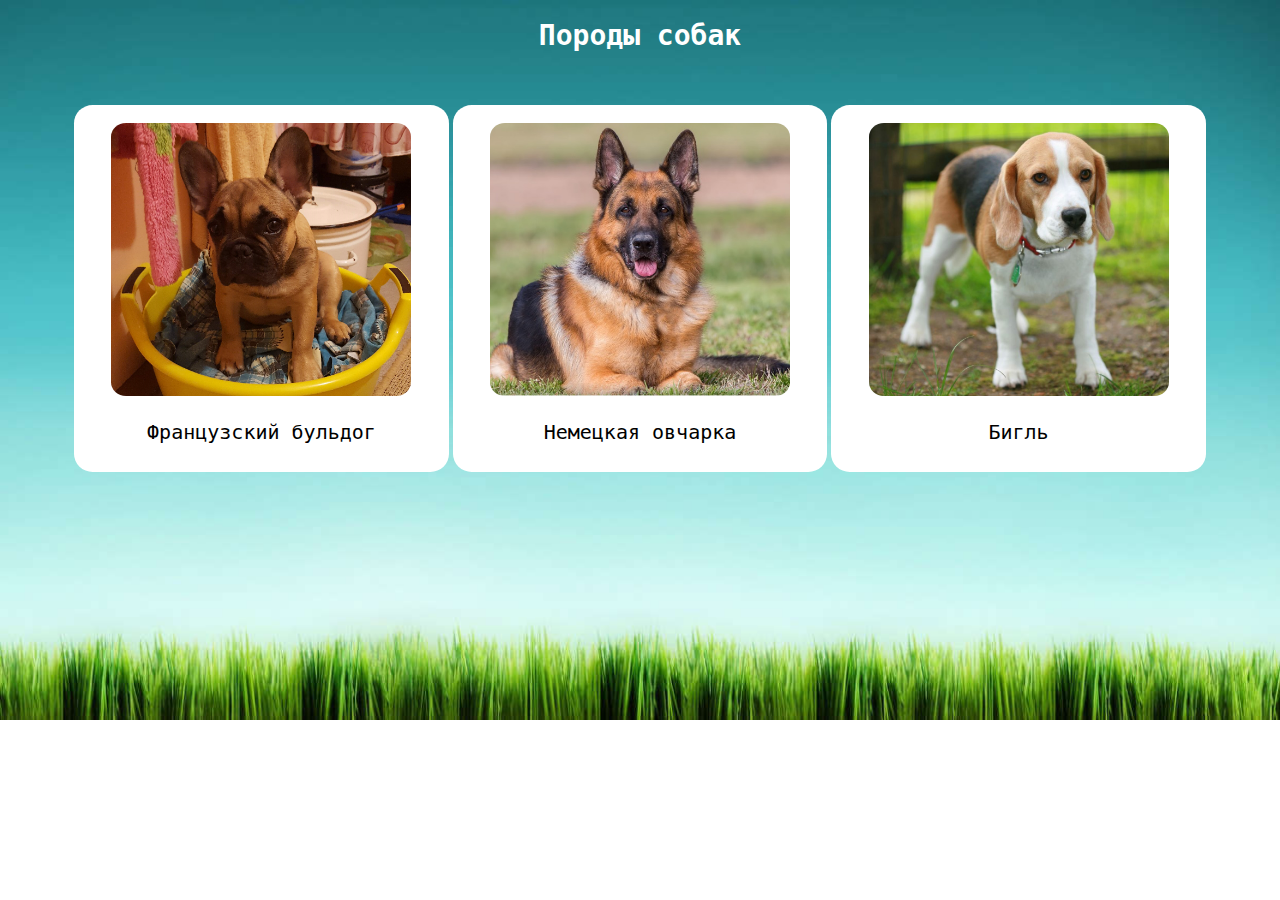
<file: index.html>
<!DOCTYPE html>
<html>
  <head>
    <meta charset="utf-8">
    <title>Породы собак</title>
    <link rel="shortcut icon" href="images/favicon.ico" type="image/x-icon">
    <link href="styles/external.css" rel="stylesheet">
  </head>
  <body>
    <h1 style="text-align:center">Породы собак</h1>
    <table>
    <tr>
    <td>
      <a href="1.html"><div class="ImWithText">
        <img src="images/ImgType1.png" alt="Французский бульдог">
      <p>Французский бульдог</p>
      </div></a></td>
    <td>
      <a href="2.html"><div class="ImWithText">
      <img src="images/ImgType2.png" alt="Немецкая овчарка">
    <p>Немецкая овчарка</p>
    </div></a></td>
    <td><a href="3.html"><div class="ImWithText">
      <img src="images/ImgType3.png" alt="Бигль">
    <p>Бигль</p>
    </div></a></td>
    </tr>
    </table>
  </body>
</html>
</file>
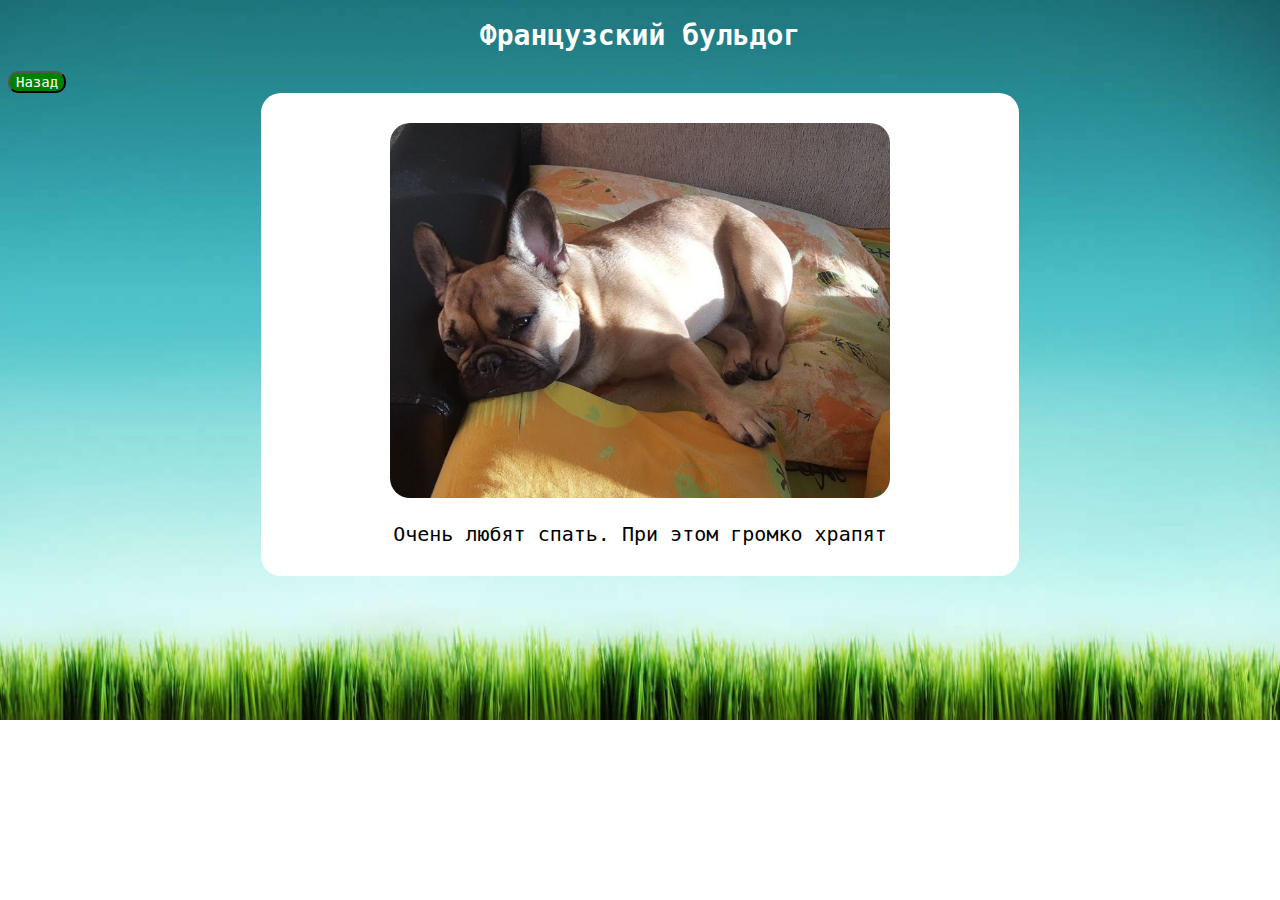
<file: 1.html>
<!DOCTYPE html>
<html>
  <head>
    <meta charset="utf-8">
    <title>Французский бульдог</title>
    <link rel="shortcut icon" href="images/favicon.ico" type="image/x-icon">
    <link href="styles/external.css" rel="stylesheet">
  </head>
  <body>
    <h1 style="text-align:center">Французский бульдог</h1>
    <a href="index.html"><button  class="back">Назад</button></a>
    <div class="description">
      <img src="images/Descr1.png" alt="Красавец">
      <p>Очень любят спать. При этом громко храпят</p>
    </div>
  </body>
</html>
</file>
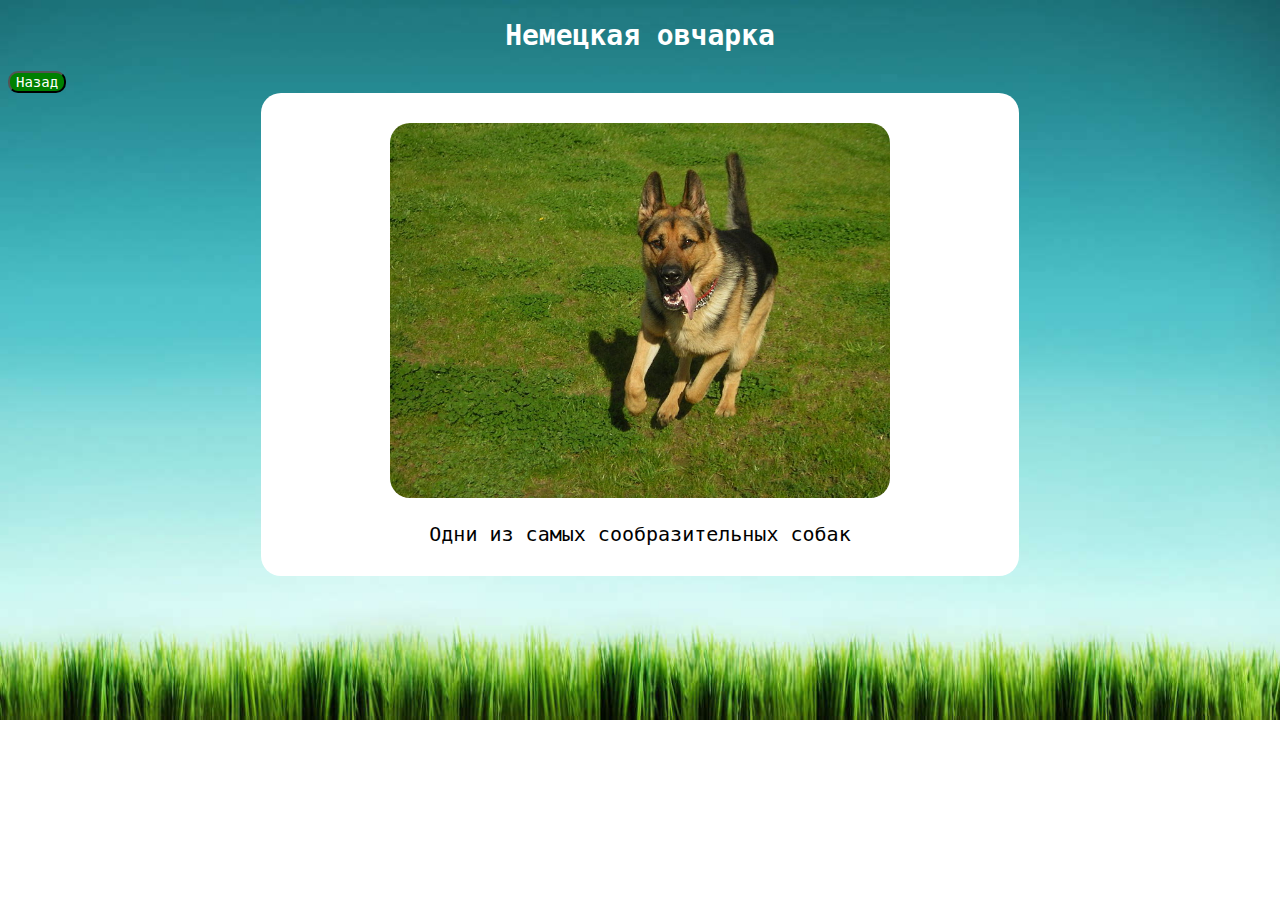
<file: 2.html>
<!DOCTYPE html>
<html>
  <head>
    <meta charset="utf-8">
    <title>Немецкая овчарка</title>
    <link rel="shortcut icon" href="images/favicon.ico" type="image/x-icon">
    <link href="styles/external.css" rel="stylesheet">
  </head>
  <body>
    <h1 style="text-align:center">Немецкая овчарка</h1>
    <a href="index.html"><button  class="back">Назад</button></a>
    <div class="description">
      <img src="images/Descr2.jpg" alt="Хороший мальчик">
      <p>Одни из самых сообразительных собак</p>
    </div>
  </body>
</html>
</file>
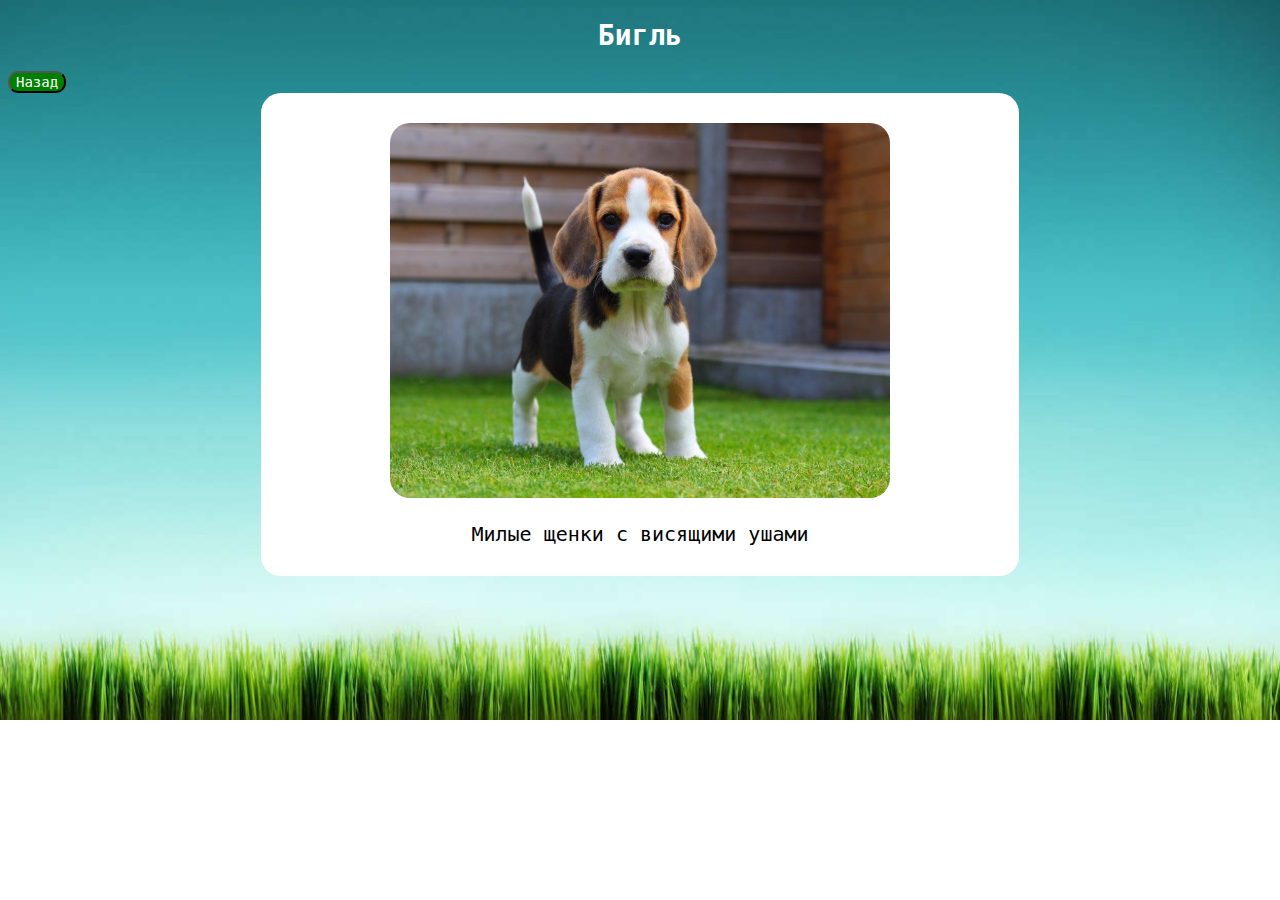
<file: 3.html>
<!DOCTYPE html>
<html>
  <head>
    <meta charset="utf-8">
    <title>Бигль</title>
    <link rel="shortcut icon" href="images/favicon.ico" type="image/x-icon">
    <link href="styles/external.css" rel="stylesheet">
  </head>
  <body>
    <h1 style="text-align:center">Бигль</h1>
    <a href="index.html"><button  class="back">Назад</button></a>
    <div class="description">
      <img src="images/Descr3.jpg" alt="Милый пес">
      <p>Милые щенки с висящими ушами</p>
    </div>
  </body>
</html>
</file>
<file: styles/external.css>
body{
  background-image: url("../images/background.jpg") ;
  background-repeat: no-repeat;
  background-size: 100%;
}
h1 {
  color: white;
  font-size: 28px;
  font-family: "Monaco", "Comic Sans MS", monospace;
}
table{
  width: 90%;
  Margin-left: 5%;
  margin-top: 50px;

}
td{
  text-align: center;

}
.ImWithText{
  background-color: White;
  border-radius: 5%;
  padding-bottom: 2%;

}
.ImWithText img{
  margin-top: 5%;
  width:300px;
  border-radius: 5%;
}
p{
  font-size: 20px;
  font-family: "Monaco", "Comic Sans MS", monospace;

}
a{
    text-decoration: none;
    color:inherit;
}
.back{
  background-color: green;
  border-radius: 10px;
  font-family: "Monaco", "Comic Sans MS", monospace;
  font-size: 14px;
  color: white;
}
.description{
  text-align:center;
  background-color: White;
  border-radius: 20px;
  padding-bottom: 10px;
  width: 60%;
  margin-left: 20%;
  padding-top:30px;
}
.description img{
  width:500px;
  border-radius: 20px;
}
</file>
